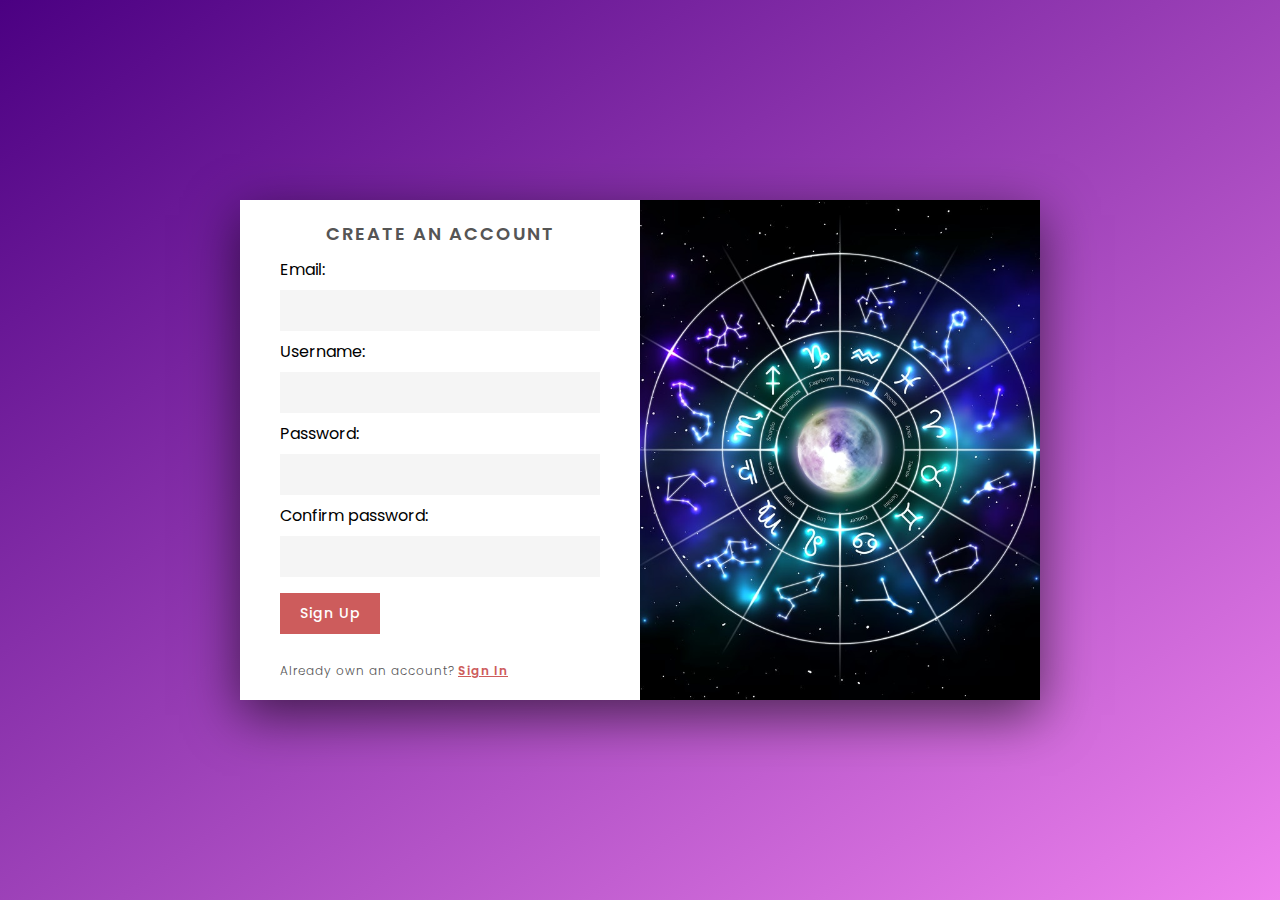
<file: index.html>
<!DOCTYPE html>
<html lang="en">

<head>
    <meta charset="UTF-8">
    <meta http-equiv="X-UA-Compatible" content="IE=edge">
    <meta name="viewport" content="width=device-width, initial-scale=1.0">
    <title>signs</title>
    

    <link rel="stylesheet" href="https://use.fontawesome.com/releases/v5.15.4/css/all.css" integrity="sha384-DyZ88mC6Up2uqS4h/KRgHuoeGwBcD4Ng9SiP4dIRy0EXTlnuz47vAwmeGwVChigm" crossorigin="anonymous">


 <link rel="stylesheet" type="text/css" href="styler/style2.css"> 
</head>

<body>
    <section>
        <div class="container2">
            <div class="user2 signupBx">

                <div class="formBx2">
                    <form action="register.php" method="post">
                        <!--The action attribute specifies where to send the form-data when a form is submitted.-->
                        <h2>Create an account</h2>

                        <label for="email">Email:</label>
                        <input type="email" name="email" id="email" required>
                        
          


                        <label for="username">Username:</label>
                        <input type="text" name="username" id="username" required>
                        


                        <label for="password">Password:</label>
                        <input type="password" name="password" id="password" required>
                        


                        <label for="password">Confirm password:</label>
                        <input type="password" name="password" id="password" required>
                     


                        <input type="submit" value="Sign Up">
                        <p class="signin">Already own an account? <a href="log.html" onclick="toggleForm();">Sign In</a></p>
                
                    </form>
                </div>
                <div class="imgBx2"><img src="images/astro.jpg"></div> 
            </div>

        </div>

    </section>
    <script src="javascript/app2.js"></script>
    <!-- <script src="javascript/validation.js"></script> -->
    
</body>

</html>
</file>
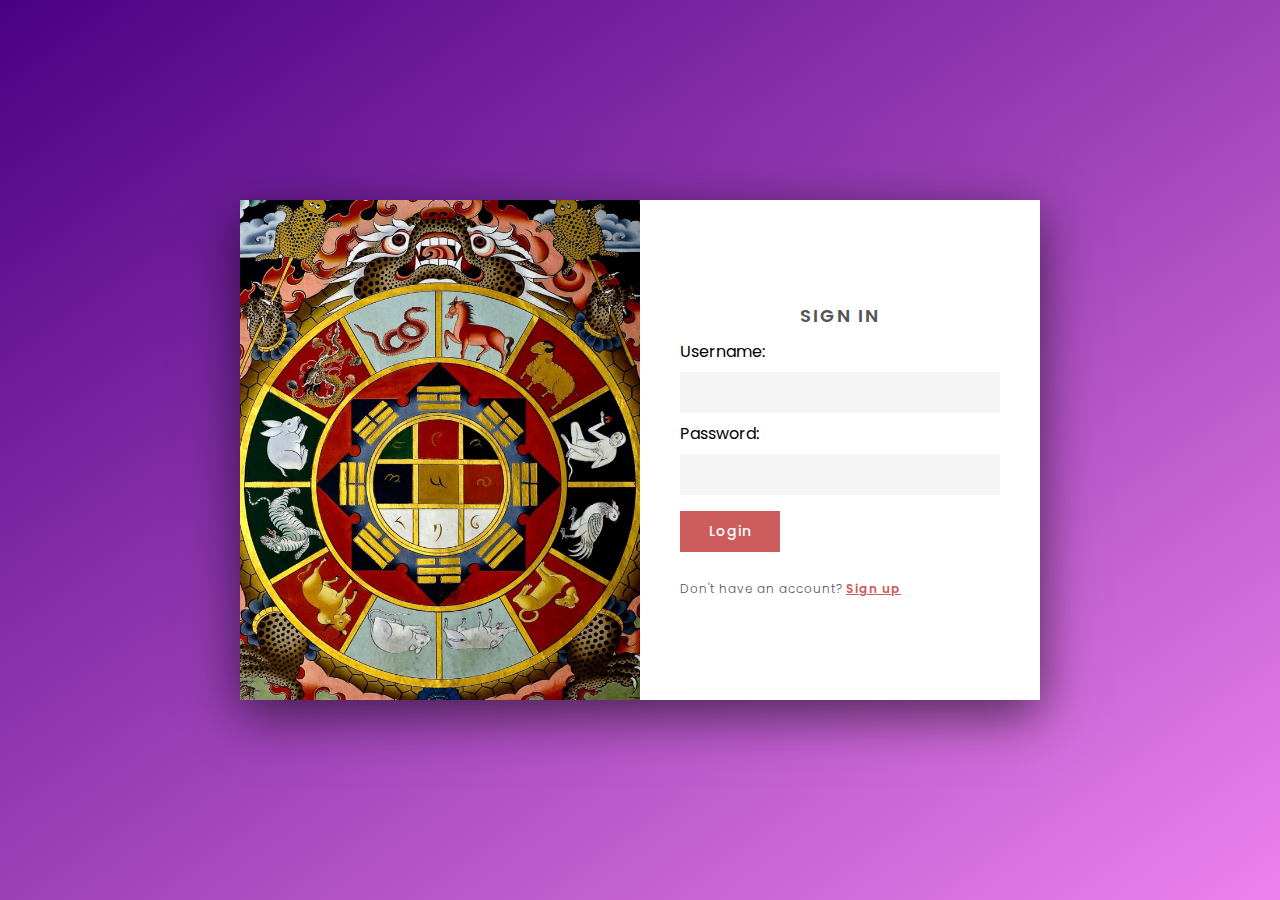
<file: log.html>
<!DOCTYPE html>
<html lang="en">
<head>
    <meta charset="UTF-8">
    <meta http-equiv="X-UA-Compatible" content="IE=edge">
    <meta name="viewport" content="width=device-width, initial-scale=1.0">
    <title>Document</title>
    <link rel="stylesheet" type="text/css" href="styler/style.css">
  <!-- <style>
        body {
            display: flex;
            justify-content: center;
        }

        form {
            display: flex;
            flex-direction: column;
            width: 300px;

        }

        form input {
            margin-bottom: 20px;
        }
    </style> -->  
</head>
<body>
    <section>
    <div class="container">
        <div class="user signinBx">
            <div class="imgBx"><img src="images/signss.jpg"></div>
            <div class="formBx">
            
        <form action="login.php" method="post">
        <h2>Sign in</h2>

       

        <label for="username">Username:</label>
        <input type="text" name="username" id="username" required>
         <span></span>

        <label for="password">Password:</label>
        <input type="password" name="password" id="password" required>

        <input type="submit" value="Login">
        <p class="signup">Don't have an account? <a href="index.html" onclick="toggleForm();">Sign up</a></p>

    </form>
</div>
</div>
</div>
</section>
<script src="javascript/app.js"></script>
<!--<script src="javascript/validation.js"></script>-->
</body>
</html>
</file>
<file: styler/style2.css>
@import url("https://fonts.googleapis.com/css2?family=Poppins&family=Shippori+Antique&display=swap");
* {
  margin: 0;
  padding: 0;
  box-sizing: border-box;
  font-family: "Poppins", sans-serif;
}

section {
  position: relative;
  min-height: 100vh;
  background-image: linear-gradient(to bottom right, indigo, violet);
  display: flex;
  justify-content: center;
  align-items: center;
  padding: 20px;
}

section .container2 {
  position: relative;
  width: 800px;
  height: 500px;
  background: #fff;

  box-shadow: 0 15px 50px rgba(0, 0, 0, 0.6);
  overflow: hidden;
}

section .container2 .user2 {
  position: absolute;
  top: 0;
  left: 0;
  width: 100%;
  height: 100%;
  display: flex;
}

section .container2 .user2 .imgBx2 {
  position: relative;
  width: 50%;
  height: 100%;
  transition: 0.5s;
}

section .container2 .user2 .imgBx2 img {
  height: 100%;
  width: 100%;
  position: absolute;
  top: 0;
  left: 0;
  object-fit: cover;
}

section .container2 .user2 .formBx2 {
  position: relative;
  width: 50%;
  height: 100%;
  background: #fff;
  display: flex;
  justify-content: center;
  align-items: center;
  padding: 40px;

  transition: 0.5s;
}

section .container2 .user2 .formBx2 form h2 {
  font-size: 18px;
  font-weight: 600;
  text-transform: uppercase;
  letter-spacing: 2px;
  text-align: center;
  width: 100%;
  margin-bottom: 10px;
  color: #555;
}

section .container2 .user2 .formBx2 form input {
  position: relative;
  width: 100%;
  padding: 10px;
  background: #f5f5f5;
  color: #333;
  border: none;
  outline: none;
  box-shadow: none;
  margin: 8px 0;
  font-size: 14px;
  letter-spacing: 1px;
  font-weight: 300;
}
section .container2 .user2 .formBx2 form input[type="submit"] {
  max-width: 100px;
  background: indianred;
  color: #fff;
  cursor: pointer;
  font-size: 14px;
  font-weight: 500;
  letter-spacing: 1px;
  transition: 0.5s;
  justify-content: center;
}
section .container2 .user2 .formBx2 form input[type="submit"]:hover {
  background-color: darkred;
}
section .container2 .user2 .formBx2 form .signin {
  position: relative;
  margin-top: 20px;
  font-size: 12px;
  letter-spacing: 1px;
  color: #555;
  font-weight: 300;
}
section .container2 .user2 .formBx2 form .signin a {
  font-weight: 600;

  color: indianred;
}

section .container2 .user2 .formBx2 form .signin a:hover {
  color: darkred;
}

/*register page
section .container2 .user2 .formBx2 {
  position: relative;
  width: 50%;
  height: 100%;
  background: #fff;
  display: flex;
  justify-content: center;
  align-items: center;
  padding: 40px;
  transition: 0.5s;
}

section .container .user .formBx1 form h2 {
  font-size: 18px;
  font-weight: 600;
  text-transform: uppercase;
  letter-spacing: 2px;
  text-align: center;
  width: 100%;
  margin-bottom: 10px;
  color: #555;
}
section .container .user .formBx1 form input {
  position: relative;
  width: 100%;
  padding: 10px;
  background: #f5f5f5;
  color: #333;
  border: none;
  outline: none;
  box-shadow: none;
  margin: 8px 0;
  font-size: 14px;
  letter-spacing: 1px;
  font-weight: 300;
}
section .container .user .formBx1 form input[type="submit"] {
  max-width: 100px;
  background: indianred;
  color: #fff;
  cursor: pointer;
  font-size: 14px;
  font-weight: 500;
  letter-spacing: 1px;
  transition: 0.5s;
  justify-content: center;
}
section .container .user .formBx1 form input[type="submit"]:hover {
  background-color: darkred;
}*/

section .container2 .signupBx {
  /* pointer-events: none;*/
  pointer-events: initial;
}

section .container2.activel .signupBx {
  /*pointer-events: initial;*/
  pointer-events: none;
}
section .container2 .signupBx .formBx2 {
  /*left: 100%;*/
  left: 0;
}

section .container2.activel .signupBx .formBx2 {
  /* left: 0;*/
  left: 100%;
}

section .container2 .signupBx .imgBx2 {
  /*left: -100%;*/
  left: -0%;
}

section .container2.activel .signupBx .imgBx2 {
  /*left: 0;*/
  left: -100%;
}

/*section .container .signinBx .formBx {
  left: 0;
}

section .container.active .signinBx .formBx {
  left: 100%;
}

section .container .signinBx .imgBx {
  left: 0;
}

section .container.active .signinBx .imgBx {
  left: 100%;
}*/

@media (max-width: 991px) {
  section .container2 {
    max-width: 400px;
  }

  section .container2 .imgBx2 {
    display: none;
  }

  section .container2 .user2 .formBx2 {
    width: 100%;
  }
}
</file>
<file: styler/style.css>
@import url("https://fonts.googleapis.com/css2?family=Poppins&family=Shippori+Antique&display=swap");
* {
  margin: 0;
  padding: 0;
  box-sizing: border-box;
  font-family: "Poppins", sans-serif;
}

section {
  position: relative;
  min-height: 100vh;
  background-image: linear-gradient(to bottom right, indigo, violet);
  display: flex;
  justify-content: center;
  align-items: center;
  padding: 20px;
}

section .container {
  position: relative;
  width: 800px;
  height: 500px;
  background: #fff;
  box-shadow: 0 15px 50px rgba(0, 0, 0, 0.6);
  /*overflow: hidden;*/
}

section .container .user {
  position: absolute;
  top: 0;
  left: 0;
  width: 100%;
  height: 100%;
  display: flex;
}

section .container .user .imgBx {
  position: relative;
  width: 50%;
  height: 100%;
  transition: 0.5s;
}

section .container .user .imgBx img {
  height: 100%;
  width: 100%;
  position: absolute;
  top: 0;
  left: 0;
  object-fit: cover;
}

section .container .user .formBx {
  position: relative;
  width: 50%;
  height: 100%;
  background: #fff;
  display: flex;
  justify-content: center;
  align-items: center;
  padding: 40px;
  transition: 0.5s;
}

section .container .user .formBx form h2 {
  font-size: 18px;
  font-weight: 600;
  text-transform: uppercase;
  letter-spacing: 2px;
  text-align: center;
  width: 100%;
  margin-bottom: 10px;
  color: #555;
}
section .container .user .formBx form input {
  position: relative;
  width: 100%;
  padding: 10px;
  background: #f5f5f5;
  color: #333;
  border: none;
  outline: none;
  box-shadow: none;
  margin: 8px 0;
  font-size: 14px;
  letter-spacing: 1px;
  font-weight: 300;
}
section .container .user .formBx form input[type="submit"] {
  max-width: 100px;
  background: indianred;
  color: #fff;
  cursor: pointer;
  font-size: 14px;
  font-weight: 500;
  letter-spacing: 1px;
  transition: 0.5s;
  justify-content: center;
}
section .container .user .formBx form input[type="submit"]:hover {
  background-color: darkred;
}
section .container .user .formBx form .signup {
  position: relative;
  margin-top: 20px;
  font-size: 12px;
  letter-spacing: 1px;
  color: #555;
  font-weight: 300;
}
section .container .user .formBx form .signup a {
  font-weight: 600;

  color: indianred;
}

section .container .user .formBx form .signup a:hover {
  color: darkred;
}

/*register page*/
section .container .user .formBx1 {
  position: relative;
  width: 50%;
  height: 100%;
  background: #fff;
  display: flex;
  justify-content: center;
  align-items: center;
  padding: 40px;
  transition: 0.5s;
}

section .container .user .formBx1 form h2 {
  font-size: 18px;
  font-weight: 600;
  text-transform: uppercase;
  letter-spacing: 2px;
  text-align: center;
  width: 100%;
  margin-bottom: 10px;
  color: #555;
}
section .container .user .formBx1 form input {
  position: relative;
  width: 100%;
  padding: 10px;
  background: #f5f5f5;
  color: #333;
  border: none;
  outline: none;
  box-shadow: none;
  margin: 8px 0;
  font-size: 14px;
  letter-spacing: 1px;
  font-weight: 300;
}
section .container .user .formBx1 form input[type="submit"] {
  max-width: 100px;
  background: indianred;
  color: #fff;
  cursor: pointer;
  font-size: 14px;
  font-weight: 500;
  letter-spacing: 1px;
  transition: 0.5s;
  justify-content: center;
}
section .container .user .formBx1 form input[type="submit"]:hover {
  background-color: darkred;
}

/*section .container .signupBx {
  pointer-events: none;
}

section .container.active .signupBx {
  pointer-events: initial;
}
section .container .signupBx .formBx {
  left: 100%;
}

section .container.active .signupBx .formBx {
  left: 0;
}

section .container .signupBx .imgBx {
  left: -100%;
}

section .container.active .signupBx .imgBx {
  left: 0;
}*/

section .container .signinBx .formBx {
  left: 0;
  /* left: 100%;*/
}

section .container.active .signinBx .formBx {
  left: 100%;
  /*left: 0;*/
}

section .container .signinBx .imgBx {
  left: 0;
  /* left: -100%;*/
}

section .container.active .signinBx .imgBx {
  left: -100%;
  /*left: 0;*/
}

@media (max-width: 991px) {
  section .container {
    max-width: 400px;
  }

  section .container .imgBx {
    display: none;
  }

  section .container .user .formBx {
    width: 100%;
  }
}
</file>
